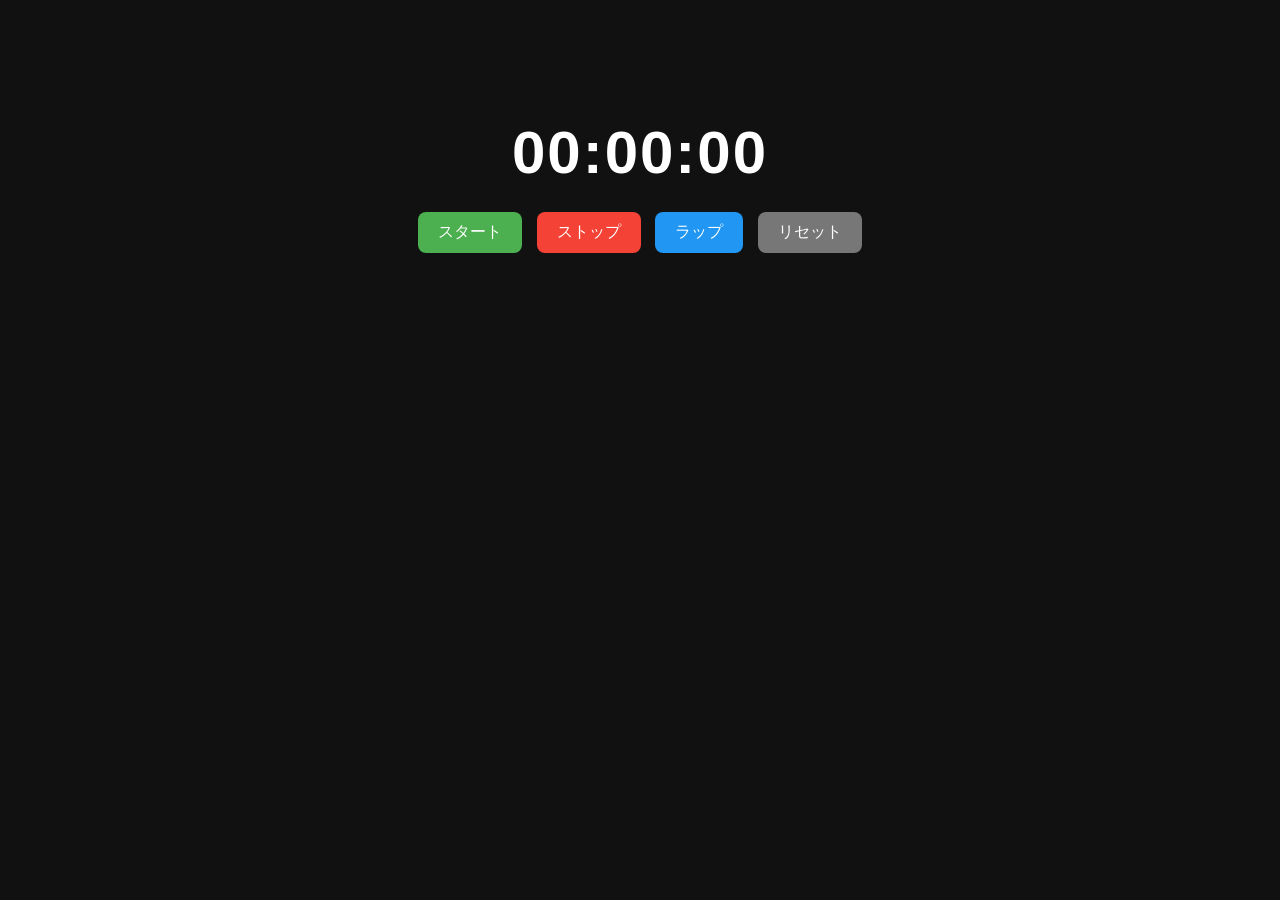
<file: index.html>
<!DOCTYPE html>
<html lang="ja">
<head>
    <meta charset="UTF-8">
    <meta name="viewport" content="width=device-width, initial-scale=1.0">
    <title>StopWatch</title>

    <link rel="stylesheet" href="style.css">
</head>
<body>
    <p id="time">00:00:00</p>

    <button id="startBtn">スタート</button>
    <button id="stopBtn">ストップ</button>
    <button id="lapBtn">ラップ</button>
    <button id="resetBtn">リセット</button>

    <ul id="laps"></ul>

    <script src="script.js"></script>
</body>
</html>
</file>
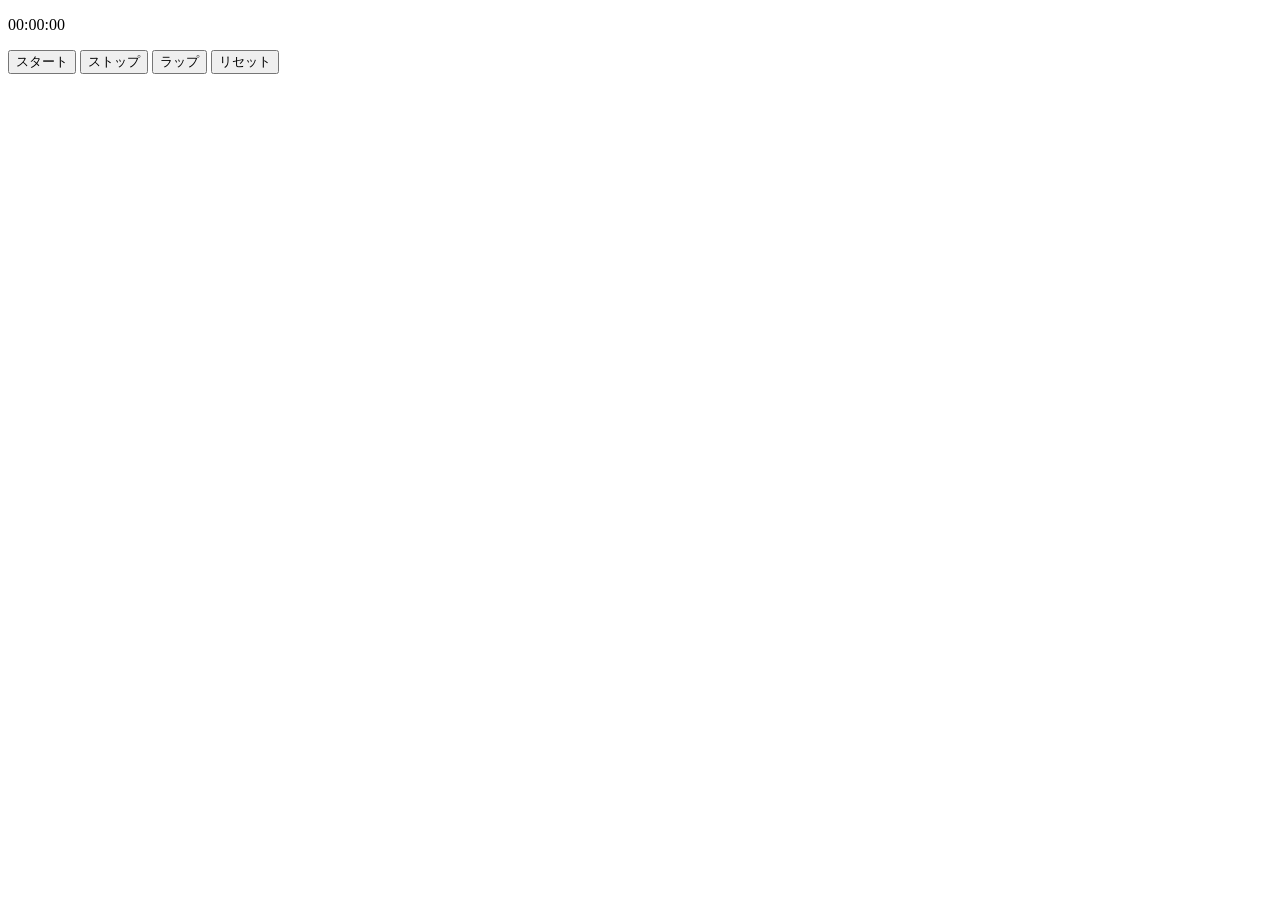
<file: practice.html>
<!DOCTYPE html>
<html lang="ja">
<head>
    <meta charset="UTF-8">
    <meta name="viewport" content="width=device-width, initial-scale=1.0">
    <title>Practice</title>
</head>
<body>
    <p id="time">00:00:00</p>

    <button id="startBtn">スタート</button>
    <button id="stopBtn">ストップ</button>
    <button id="lapBtn">ラップ</button>
    <button id="resetBtn">リセット</button>

    <ul id="laps"></ul>

    <script src="practice.js"></script>
</body>
</html>
</file>
<file: style.css>
body {
    font-family: Arial, sans-serif;
    background-color: #111;
    color: white;
    text-align: center;
    padding-top: 50px;
}

#time {
    font-size: 60px;
    font-weight: bold;
    margin-bottom: 20px;
    letter-spacing: 2px;
}

button {
    font-size: 16px;
    padding: 10px 20px;
    margin: 5px;
    border: none;
    border-radius: 8px;
    cursor: pointer;
}

button:hover {
    opacity: 0.8;
}

button:active {
    transition: scale(0.95);
}

#startBtn {
    background-color: #4CAF50;
    color: white;
}

#stopBtn {
    background-color: #f44336;
    color: white;
}

#lapBtn {
    background-color: #2196F3;
    color: white;
}

#resetBtn {
    background-color: #777;
    color: white;
}

ul {
    list-style: none;
    padding: 0;
    margin-top: 20px;
}

li {
    margin: 8px 0;
    font-size: 18px;
    opacity: 0.9;
}
</file>
